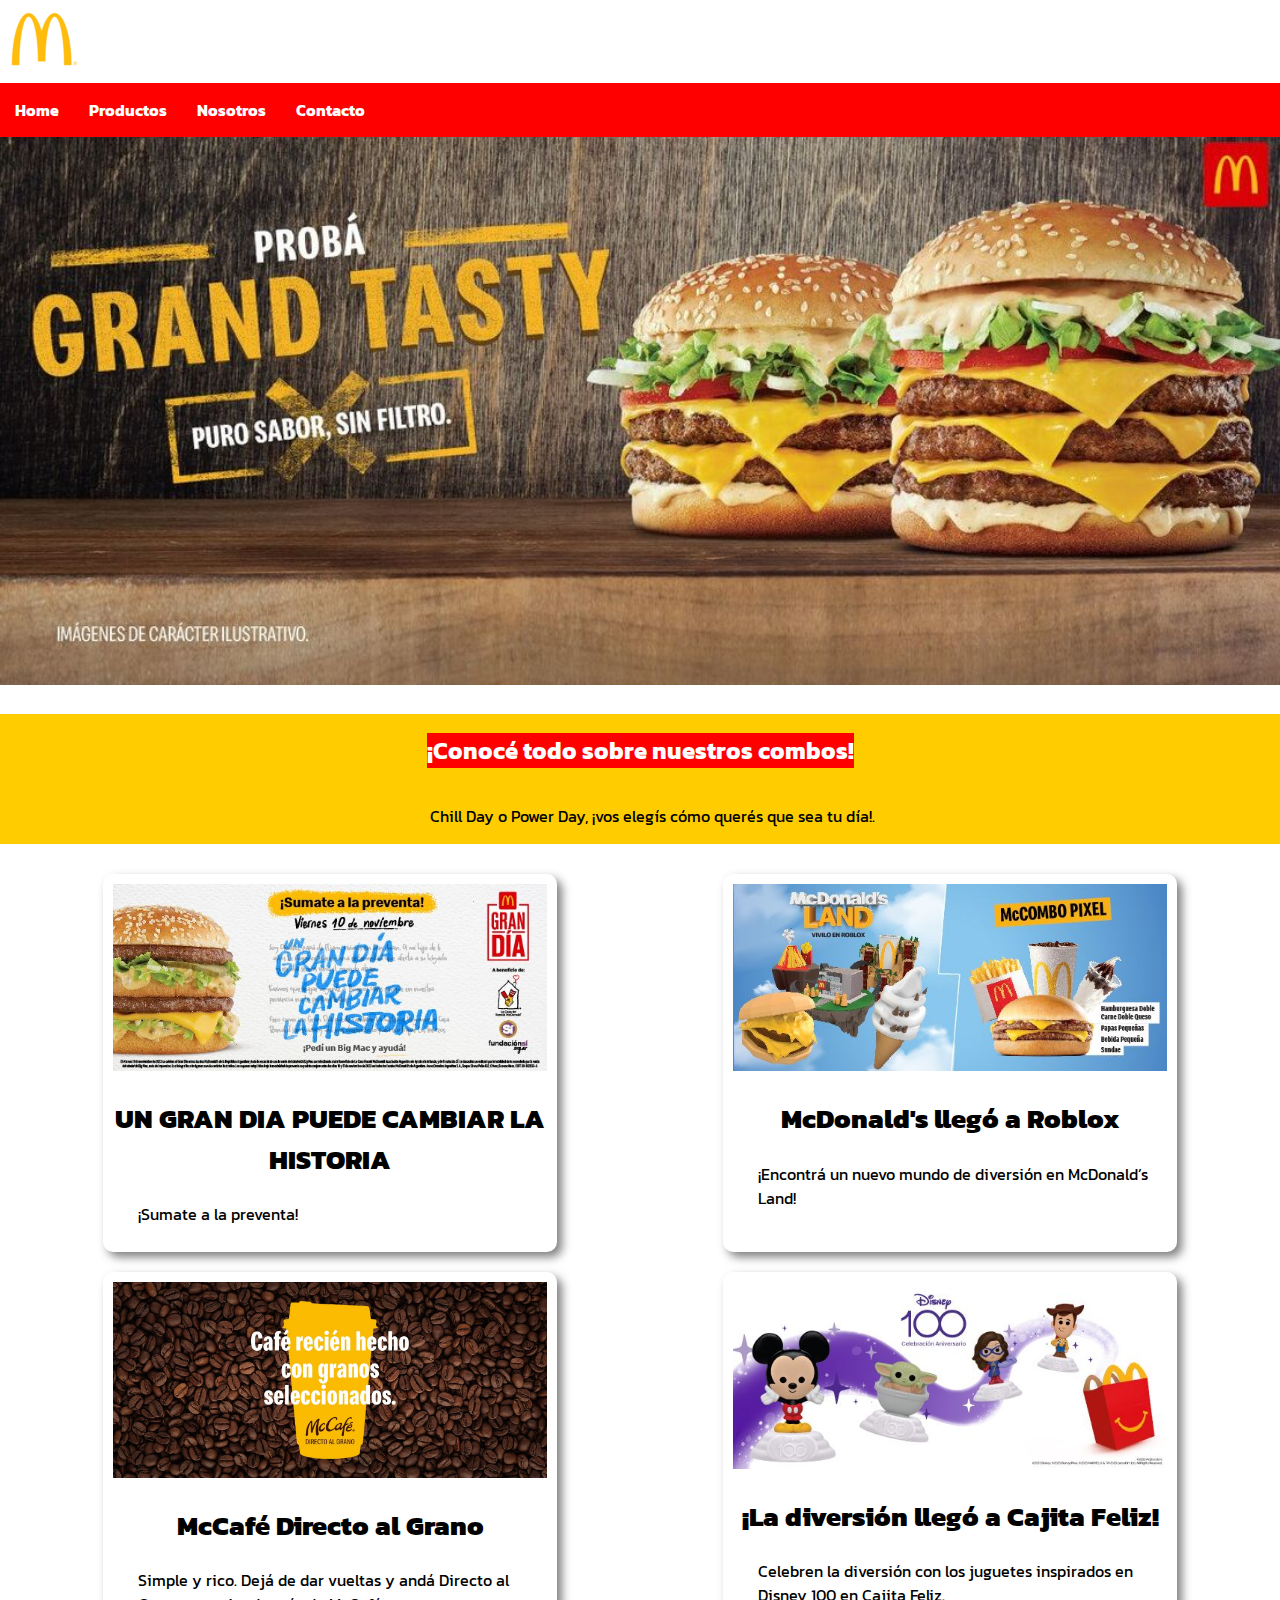
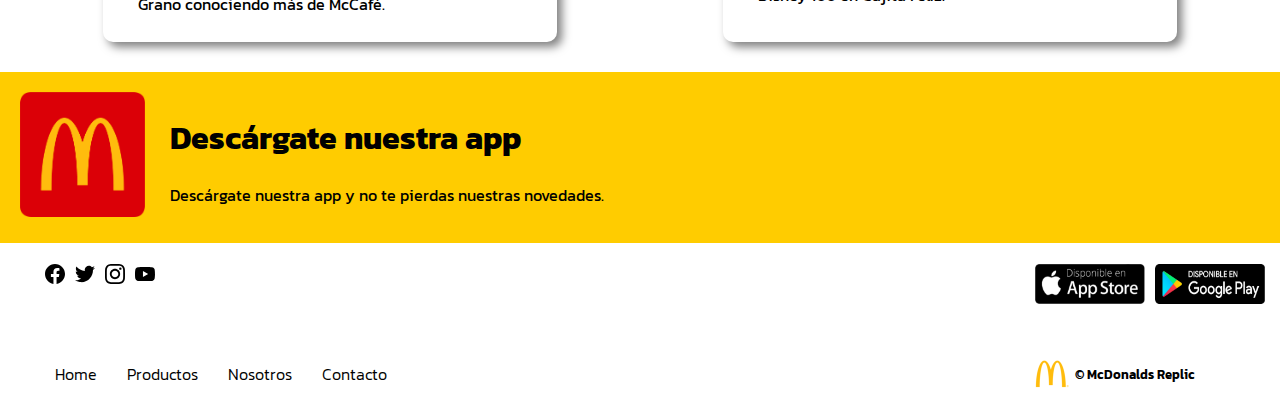
<file: index.html>
<!DOCTYPE html>
<html>
  <head>
    <title>© McDonalds Replic</title>
    <link rel="stylesheet" type="text/css" href="styles.css" />
    <link rel="preconnect" href="https://fonts.gstatic.com" />
    <link href="https://fonts.googleapis.com/css2?family=Kanit:wght@400;700&display=swap" rel="stylesheet"/>
    <link rel="icon" href="./public/assets/icons/mcdonalds-logo-bg-red.ico">
  </head>

  <body>
    <header class="header">
      <div class="logo">
        <img
          src="./public/assets/icons/mcdonalds-logo.png"
          alt="Logo de Mc Donalds"
        />
      </div>
      <nav class="navbar">
        <ul>
          <li><a href="index.html">Home</a></li>
          <li><a href="productos.html">Productos</a></li>
          <li><a href="nosotros.html">Nosotros</a></li>
          <li><a href="contacto.html">Contacto</a></li>
        </ul>
      </nav>
    </header>

    <section class="hero">
        <img id="portada"
          src="./public/assets/img/HERO_MD_03.jpg"
          alt="Hamburguesa Tasty TRIPLE"
        />
      </div>
    </section>

   <div class="combos">
    <h2>¡Conocé todo sobre nuestros combos!</h2>
    <p> Chill Day o Power Day, ¡vos elegís cómo querés que sea tu día!.</p>
   </div>
  

    <!-- Sección contenedora de cajas de Promos -->

    <section class="cajas_promo">
      
      <div class="box">
        <img src="./public/assets/img/Promo_Box1.jpg" alt="Favorito 1" />
        <h2>UN GRAN DIA PUEDE CAMBIAR LA HISTORIA</h2>
        <p>¡Sumate a la preventa!</p>
      </div>

      <div class="box">
        <img src="./public/assets/img/Promo_Box2.jpg" alt="Favorito 2" />
        <h2>McDonald's llegó a Roblox</h2>
        <p>¡Encontrá un nuevo mundo de diversión en McDonald’s Land!</p>
      </div>

      <div class="box">
        <img src="./public/assets/img/Promo_Box3.jpg" alt="Favorito 3" />
        <h2>McCafé Directo al Grano</h2>
        <p>Simple y rico. Dejá de dar vueltas y andá Directo al Grano conociendo más de McCafé.</p>
      </div>

      <div class="box">
        <img src="./public/assets/img/Promo_Box4.jpg" alt="Favorito 4" />
        <h2>¡La diversión llegó a Cajita Feliz!</h2>
        <p>Celebren la diversión con los juguetes inspirados en Disney 100 en Cajita Feliz.</p>
      </div>
    </section>

    <!-- Sección de Footer -->
    
    <footer class="footer">

      <section class="container_final" >
        <div> 
          <img src="./public/assets/icons/mcdonalds-logo-bg-red.png" alt="logo footer">
        </div>

        <div>
          <h1>Descárgate nuestra app</h1>
          <p> Descárgate nuestra app y no te pierdas nuestras novedades.</p>
        </div>
        
      </section>
  
       <section class="container_icons">
        
        <ul class="container_social">
          <li><img src="./public/assets/icons/facebook.svg" alt="facebook"></li>
          <li><img src="./public/assets/icons/twitter.svg" alt="twitter"></li>
          <li><img src="./public/assets/icons/instagram.svg" alt="instagram"></li>
          <li><img src="./public/assets/icons/youtube.svg" alt="youtube"></li>
        </ul>

        <ul class="container_app">
          <li><img src="./public/assets/img/app_store.png" alt="app store"></li>
          <li><img src="./public/assets/img/google_play.png" alt="play store"></li>
        </ul>
        
        </section>
        

        <section class="container_final_footer">


          <nav class="navbar_footer">
            <ul>
              <li><a href="index.html">Home</a></li>
              <li><a href="productos.html">Productos</a></li>
              <li><a href="nosotros.html">Nosotros</a></li>
              <li><a href="contacto.html">Contacto</a></li>
            </ul>
          </nav>
          

          <div class="logo_footer">
            <img src="./public/assets/icons/mcdonalds-logo.png" alt="logo footer">
            <h5> © McDonalds Replic </h5>
          </div>

        </section>


    </footer>




  </body>
</html>
</file>
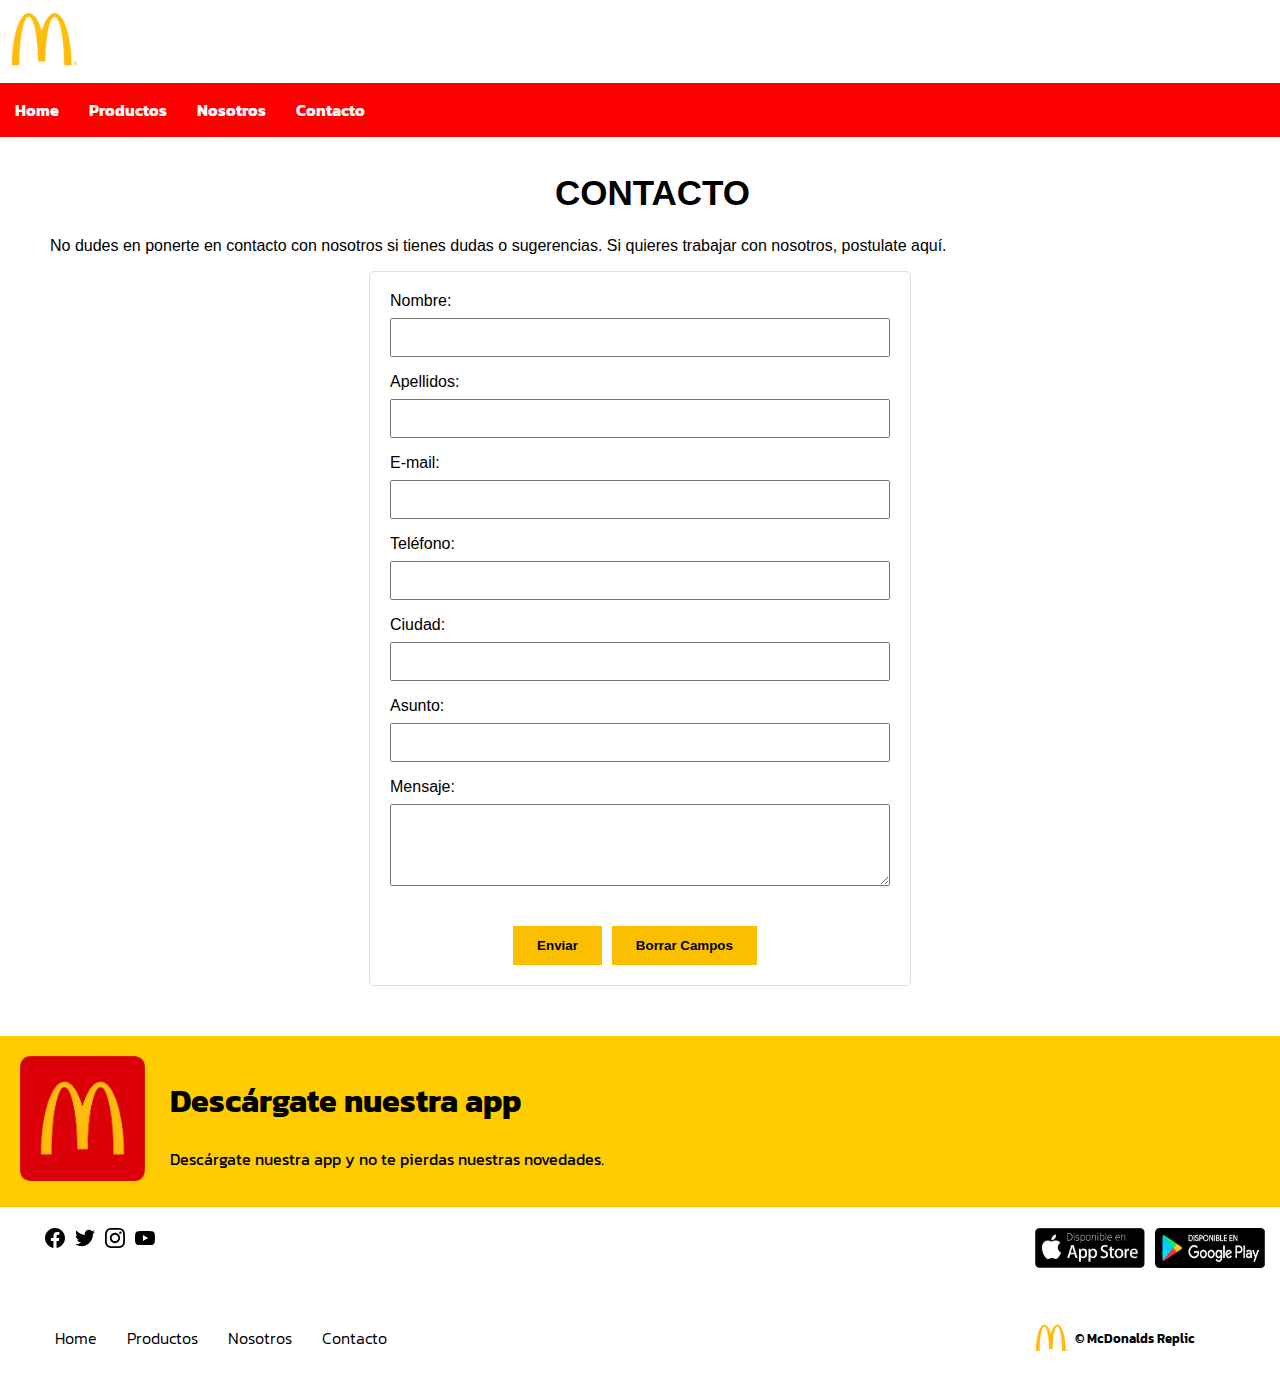
<file: contacto.html>
<!DOCTYPE html>
<html>
  <head>
    <title>© McDonalds Replic</title>
    <link
      rel="stylesheet"
      type="text/css"
      href="./public/css/styles_contacto.css"
    />
    <link rel="preconnect" href="https://fonts.gstatic.com" />
    <link
      href="https://fonts.googleapis.com/css2?family=Kanit:wght@400;700&display=swap"
      rel="stylesheet"
    />
    <link rel="icon" href="./public/assets/icons/mcdonalds-logo-bg-red.ico" />
  </head>

  <body>
    <header class="header">
      <div class="logo">
        <img
          src="./public/assets/icons/mcdonalds-logo.png"
          alt="Logo de Mc Donalds"
        />
      </div>
      <nav class="navbar">
        <ul>
          <li><a href="index.html">Home</a></li>
          <li><a href="productos.html">Productos</a></li>
          <li><a href="nosotros.html">Nosotros</a></li>
          <li><a href="contacto.html">Contacto</a></li>
        </ul>
      </nav>
      
    </header>


    <section class="contacto"> 
      <h1>CONTACTO</h1>
      <p>No dudes en ponerte en contacto con nosotros si tienes dudas o sugerencias.
        Si quieres trabajar con nosotros, postulate aquí. </p>
    </section>
      
    

    <form class="formulario" action="">
      <label for="nombre">Nombre:</label>
      <input type="text" id="nombre" name="nombre" required />

      <label for="apellidos">Apellidos:</label>
      <input type="text" id="apellidos" name="apellidos" required />

      <label for="email">E-mail:</label>
      <input type="email" id="email" name="email" required />

      <label for="telefono">Teléfono:</label>
      <input type="tel" id="telefono" name="telefono" />

      <label for="ciudad">Ciudad:</label>
      <input type="text" id="ciudad" name="ciudad" />

      <label for="asunto">Asunto:</label>
      <input type="text" id="asunto" name="asunto" />

      <label for="mensaje">Mensaje:</label>
      <textarea id="mensaje" name="mensaje" rows="4" required></textarea>

      <div class="boton">
        <button type="submit">Enviar</button>
        <button type="reset">Borrar Campos</button>
      </div>

    </form>

     <!-- Sección de Footer -->
  
  <footer class="footer">

    <section class="container_final" >
      <div> 
        <img src="./public/assets/icons/mcdonalds-logo-bg-red.png" alt="logo footer">
      </div>

      <div>
        <h1>Descárgate nuestra app</h1>
        <p> Descárgate nuestra app y no te pierdas nuestras novedades.</p>
      </div>
      
    </section>

     <section class="container_icons">
      
      <ul class="container_social">
        <li><img src="./public/assets/icons/facebook.svg" alt="facebook"></li>
        <li><img src="./public/assets/icons/twitter.svg" alt="twitter"></li>
        <li><img src="./public/assets/icons/instagram.svg" alt="instagram"></li>
        <li><img src="./public/assets/icons/youtube.svg" alt="youtube"></li>
      </ul>

      <ul class="container_app">
        <li><img src="./public/assets/img/app_store.png" alt="app store"></li>
        <li><img src="./public/assets/img/google_play.png" alt="play store"></li>
      </ul>
      
      </section>
      

      <section class="container_final_footer">


        <nav class="navbar_footer">
          <ul>
            <li><a href="index.html">Home</a></li>
            <li><a href="productos.html">Productos</a></li>
            <li><a href="nosotros.html">Nosotros</a></li>
            <li><a href="contacto.html">Contacto</a></li>
          </ul>
        </nav>
        

        <div class="logo_footer">
          <img src="./public/assets/icons/mcdonalds-logo.png" alt="logo footer">
          <h5> © McDonalds Replic </h5>
        </div>

      </section>

  </footer>

  </body>

</html>
</file>
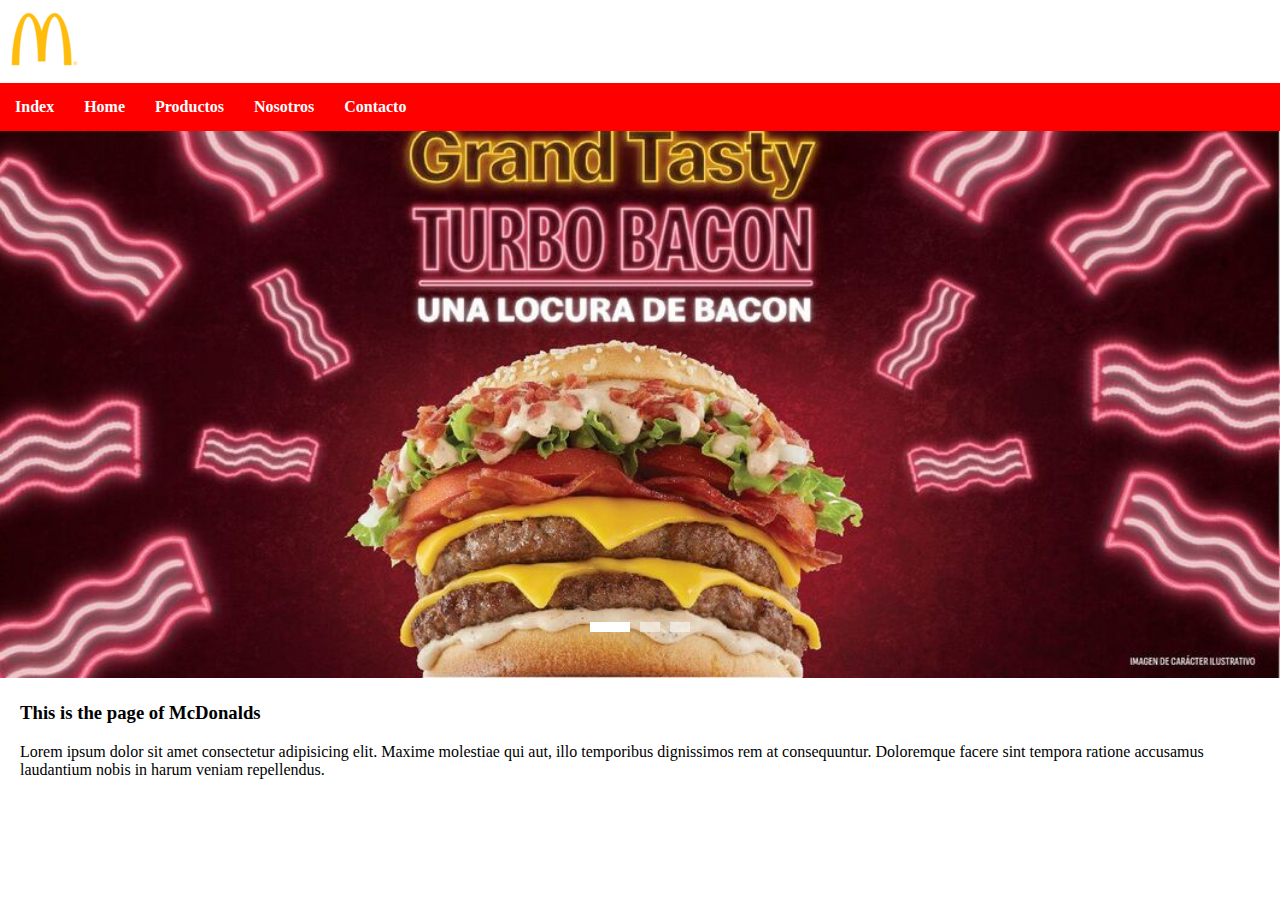
<file: home.html>
<!DOCTYPE html>
<html>
  <head>
    <title>© McDonalds Replic</title>
    <link rel="stylesheet" type="text/css" href="./public/css/styles_home.css" />
    <link rel="preconnect" href="https://fonts.gstatic.com" />
    <link href="https://fonts.googleapis.com/css2?family=Kanit:wght@400;700&display=swap" rel="stylesheet" />
    <link rel="icon" href="./public/assets/icons/mcdonalds-logo-bg-red.ico">
  </head>

  <body>
    <header class="header">
      <div class="logo">
        <img
          src="./public/assets/icons/mcdonalds-logo.png"
          alt="Logo de Mc Donalds"
        />
      </div>
      <nav class="navbar">
        <ul>
          <li><a href="index.html">Index</a></li>
          <li><a href="home.html">Home</a></li>
          <li><a href="productos.html">Productos</a></li>
          <li><a href="nosotros.html">Nosotros</a></li>
          <li><a href="contacto.html">Contacto</a></li>
        </ul>
      </nav>
    </header>

    <section class="container">
      <div class="slider">
        <input type="radio" name="slider" id="slide_1" checked />
        <input type="radio" name="slider" id="slide_2" />
        <input type="radio" name="slider" id="slide_3" />

        <div class="buttons">
          <label for="slide_1"></label>
          <label for="slide_2"></label>
          <label for="slide_3"></label>
        </div>

        <div class="content">
          <div class="primer_slide">
            <img src="./public/assets/img/HERO_MD_01.jpg" alt="">
          </div>

          <div class="segundo_slide">
            <img src="./public/assets/img/HERO_MD_02.jpg" alt="">
          </div>

          <div class="tercer_slide">
            <img src="./public/assets/img/HERO_MD_03.jpg" alt="">
          </div>
          
        </div>
      </div>
    </section>

    <main>
      <h3>This is the page of McDonalds</h3>
      <p>
        Lorem ipsum dolor sit amet consectetur adipisicing elit. Maxime
        molestiae qui aut, illo temporibus dignissimos rem at consequuntur.
        Doloremque facere sint tempora ratione accusamus laudantium nobis in
        harum veniam repellendus.
      </p>
    </main>
  </body>
</html>
</file>
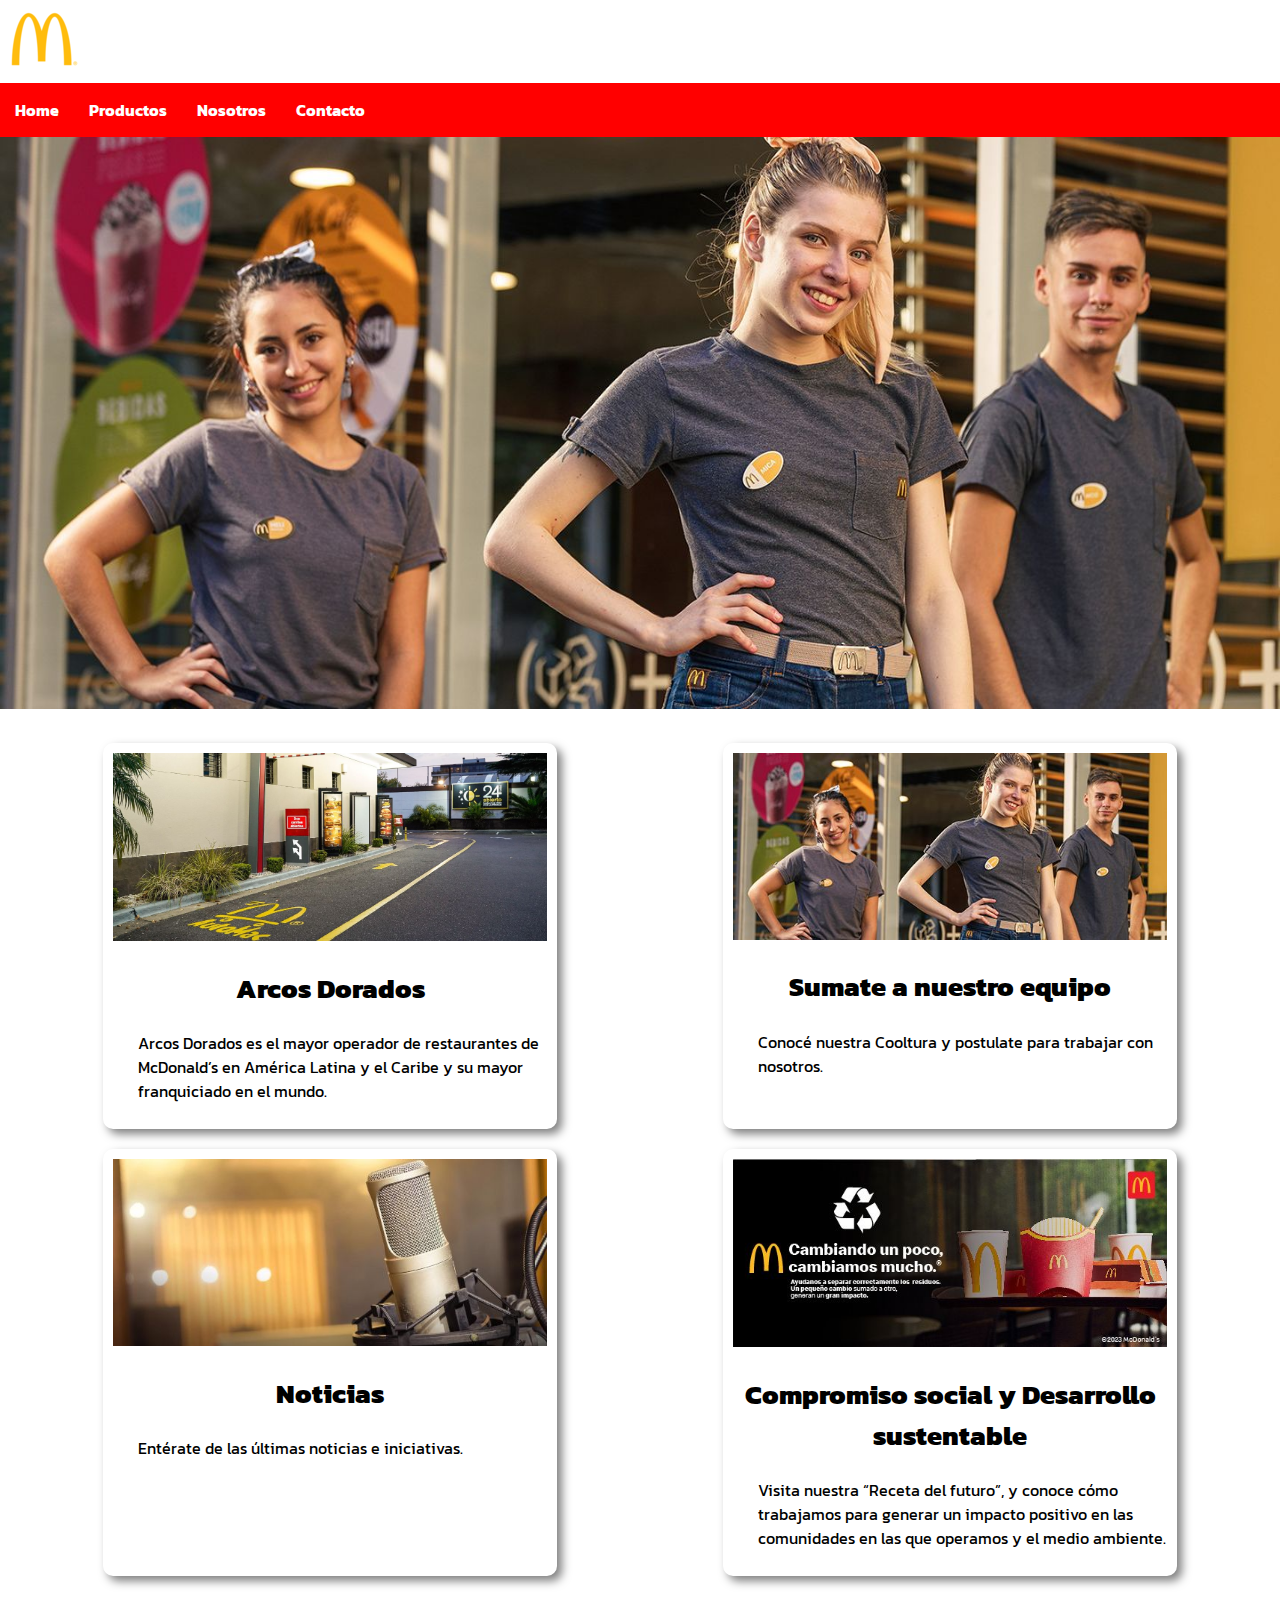
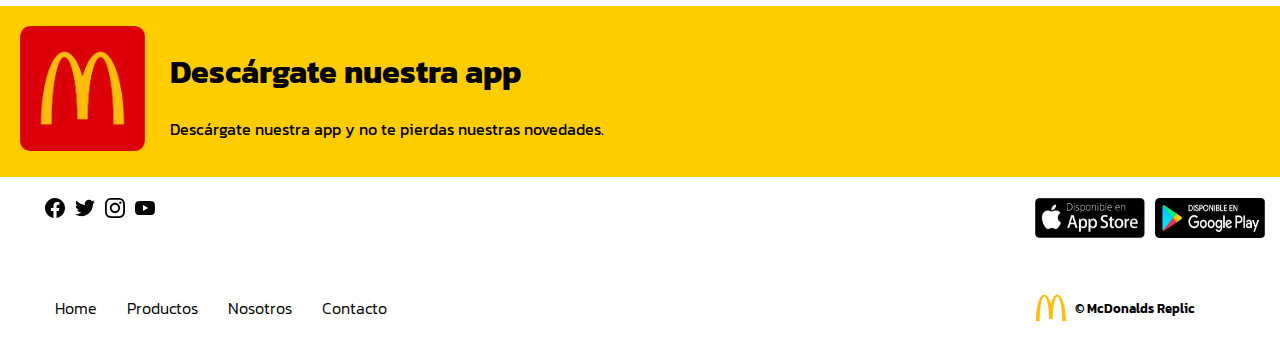
<file: nosotros.html>
<!DOCTYPE html>
<html>
  <head>
    <title>© McDonalds Replic</title>
    <link rel="stylesheet" type="text/css" href="./public/css/styles_nosotros.css" />
    <link rel="preconnect" href="https://fonts.gstatic.com" />
    <link href="https://fonts.googleapis.com/css2?family=Kanit:wght@400;700&display=swap" rel="stylesheet" />
    <link rel="icon" href="./public/assets/icons/mcdonalds-logo-bg-red.ico">
  </head>

  <body>
    <header class="header">
      <div class="logo">
        <img
          src="./public/assets/icons/mcdonalds-logo.png"
          alt="Logo de Mc Donalds"
        />
      </div>
      <nav class="navbar">
        <ul>
          <li><a href="index.html">Home</a></li>
          <li><a href="productos.html">Productos</a></li>
          <li><a href="nosotros.html">Nosotros</a></li>
          <li><a href="contacto.html">Contacto</a></li>
        </ul>
      </nav>
    </header>

    <section class="hero">
      <img id="portada"
        src="./public/assets/img/HERO_Nosotros.jpg"
        alt="Hamburguesa Tasty TRIPLE"
      />
    </div>
  </section>

 

  <!-- Sección contenedora de cajas de Promos -->

  <section class="cajas_promo">
    
    <div class="box">
      <img src="./public/assets/img/Nosotros_Box1.jpg" alt="Box 1" />
      <h2>Arcos Dorados</h2>
      <p>Arcos Dorados es el mayor operador de restaurantes de McDonald’s en América Latina y el 
        Caribe y su mayor franquiciado en el mundo.</p>
    </div>

    <div class="box">
      <img src="./public/assets/img/Nosotros_Box2.jpg" alt="Box 2" />
      <h2>Sumate a nuestro equipo</h2>
      <p>Conocé nuestra Cooltura y postulate para trabajar con nosotros.</p>
    </div>

    <div class="box">
      <img src="./public/assets/img/Nosotros_Box3.jpg" alt="Box 3" />
      <h2>Noticias</h2>
      <p>Entérate de las últimas noticias e iniciativas.</p>
    </div>

    <div class="box">
      <img src="./public/assets/img/Nosotros_Box4.jpg" alt="Box 4" />
      <h2>Compromiso social y Desarrollo sustentable</h2>
      <p>Visita nuestra “Receta del futuro”, y conoce cómo trabajamos 
        para generar un impacto positivo en las comunidades en las que operamos y el medio ambiente.</p>
    </div>
  </section>

  <!-- Sección de Footer -->
  
  <footer class="footer">

    <section class="container_final" >
      <div> 
        <img src="./public/assets/icons/mcdonalds-logo-bg-red.png" alt="logo footer">
      </div>

      <div>
        <h1>Descárgate nuestra app</h1>
        <p> Descárgate nuestra app y no te pierdas nuestras novedades.</p>
      </div>
      
    </section>

     <section class="container_icons">
      
      <ul class="container_social">
        <li><img src="./public/assets/icons/facebook.svg" alt="facebook"></li>
        <li><img src="./public/assets/icons/twitter.svg" alt="twitter"></li>
        <li><img src="./public/assets/icons/instagram.svg" alt="instagram"></li>
        <li><img src="./public/assets/icons/youtube.svg" alt="youtube"></li>
      </ul>

      <ul class="container_app">
        <li><img src="./public/assets/img/app_store.png" alt="app store"></li>
        <li><img src="./public/assets/img/google_play.png" alt="play store"></li>
      </ul>
      
      </section>
      

      <section class="container_final_footer">


        <nav class="navbar_footer">
          <ul>
            <li><a href="index.html">Home</a></li>
            <li><a href="productos.html">Productos</a></li>
            <li><a href="nosotros.html">Nosotros</a></li>
            <li><a href="contacto.html">Contacto</a></li>
          </ul>
        </nav>
        

        <div class="logo_footer">
          <img src="./public/assets/icons/mcdonalds-logo.png" alt="logo footer">
          <h5> © McDonalds Replic </h5>
        </div>

      </section>

  </footer>



  </body>
</html>
</file>
<file: styles.css>
/* Estilo del Header  */

.logo {
  max-width: 100%;
  height: auto;
  size: 30%;
}

h1 {
  text-align: center;
}

.header {
  margin-top: 0px;
  position: fixed;
  z-index: 2;
  background-color: rgb(255, 255, 255);
  width: 100%;
}

.navbar ul {
  list-style-type: none;
  background-color: #ff0000;
  padding: 0px;
  margin: 0px;
  overflow: hidden;
}

.navbar a {
  color: rgb(255, 255, 255);
  font-weight: 700;
  text-decoration: none;
  background-color: #ff0000;
  padding: 15px;
  display: block;
  text-align: center;
  font-family: "Kanit", sans-serif;
}

.navbar a:hover {
  background-color: rgb(250, 192, 0);
}

.navbar li {
  float: left;
}

/* .hero {
  width: 100%;
  height: 400px;
  background-color: rgb(250, 192, 0);
  text-align: right;
  padding-top: 95px;
  padding-bottom: 100px;
  
} */

/* Estilo del Body y el Hero (portada principal) */

body {
  margin: 0px;
}

h1,h2,h3,p {
  font-family: "Kanit", sans-serif;
}

.hero {
  padding-top: 130px;
  width: 100%;
}
.hero img {
  width: 100%;
  height: auto;
}


/* Estilo de las cajas contenedoras de las promos del Home y contenedor final body */

.cajas_promo {
  margin-top: 0px;
  display: flex;
  flex-wrap: wrap;
  justify-content: space-around;
  padding: 20px;
}

.box {
  width: 35%;
  background-color: #ffffff;
  border: 5px rgb(0, 0, 0);
  box-shadow: 5px 5px 10px rgba(0, 0, 0, 0.5);
  border-radius: 10px;
  margin: 10px;
  padding: 10px;
  text-align: center;
  transition: background-color 0.3s;
}

.box img {
  max-width: 100%;
  height: auto;
}

.box h2 {
  font-size: 1.7em;
  color: rgb(0, 0, 0);
  font-weight: 800;
}

.box p {
  color: #000000;
}

.box:hover {
  background-color: #ffcc00;
}
.box:hover h2 {
  color: black;
}
.box:hover p {
  color: black;
}


.combos {
  display: flex;
  background-color: #ffcc00;
  flex-direction: column;
  align-items: center;
  margin-top: 25px;
}
.combos h2 {
  color: #ffffff;
  background-color: #ff0000;
}

/* Estilo del Footer */

li {
  float: left;
}

ul {
  list-style-type: none;
}

.footer {
  font-family: "Kanit", sans-serif;
  width: 100%;
}

.container_final {
  padding: 20px;
}

.container_final {
  display: flex;
  background-color: #ffcc00;
}


.container_final img {
  width: 125px;
}

.container_final h1,
p {
  text-align: left;
  margin-left: 25px;
}

.container_icons {
  display: flex;
}

.container_social {
  display: flex;
}

.container_social img {
  width: 20px;
  margin: 5px;
}

.container_app {
  display: flex;
  justify-content: end;
  padding-right: 35px;
  margin-left: 830px;
}

.container_app img {
  width: 110px;
  height: 40px;
  margin: 5px;
}

.container_final_footer {
  display: flex;
}

.navbar_footer {
  display: flex;
  justify-content: start;
}
.navbar_footer a {
  color: rgb(0, 0, 0);
  font-weight: 300;
  text-decoration: none;
  padding: 15px;
  display: block;
  text-align: center;
  font-family: "Kanit", sans-serif;
}

.logo_footer {
  display: flex;
  align-items: center;
  justify-content: end;
  margin-left: 628px;
}

.logo_footer img {
  width: 45px;
}

.logo_footer h5 {
  font-weight: 600;
}
</file>
<file: public/css/styles_contacto.css>
/* Estilo del Header  */

.logo {
  max-width: 100%;
  height: auto;
  size: 30%;
}

h1 {
  text-align: center;
}

.header {
  margin-top: 0px;
  position: fixed;
  z-index: 2;
  background-color: rgb(255, 255, 255);
  width: 100%;
}

.navbar ul {
  list-style-type: none;
  background-color: #ff0000;
  padding: 0px;
  margin: 0px;
  overflow: hidden;
}

.navbar a {
  color: rgb(255, 255, 255);
  font-weight: 700;
  text-decoration: none;
  background-color: #ff0000;
  padding: 15px;
  display: block;
  text-align: center;
  font-family: "Kanit", sans-serif;
}

.navbar a:hover {
  background-color: rgb(250, 192, 0);
}

.navbar li {
  float: left;
}

/* Estilo del Body y de Contacto */

body {
  font-family: Arial, sans-serif;
  margin: 0;
  padding: 0;
  box-sizing: border-box;
}

.contacto {
  padding-top: 150px;
  margin-left: 25px;
}

.contacto h1,
p {
  text-align: center;
}

.contacto h1 {
  font-weight: 800;
  font-size: 35px;
}

/* Estilo del Formulario */

form {
  max-width: 500px;
  margin: auto;
  padding: 20px;
  border: 1px solid #ddd;
  border-radius: 5px;
}

label {
  display: block;
  margin-bottom: 8px;
}

input,
textarea {
  width: 100%;
  padding: 10px;
  margin-bottom: 16px;
  box-sizing: border-box;
}

button {
  padding: 12px 24px;
  background-color: rgb(250, 192, 0);
  color: #000000;
  border: none;
  cursor: pointer;
  font-weight: 600;
}

button:hover {
  background-color: #ff0000;
}

.boton {
  display: flex;
  justify-content: center;
  align-items: center;
  margin-top: 20px;
}

.boton button {
  margin-right: 10px;
}

/* Estilo del Footer */

li {
  float: left;
}

ul {
  list-style-type: none;
}

.footer {
  font-family: "Kanit", sans-serif;
  width: 100%;
  margin-top: 50px;
}

.container_final {
  padding: 20px;
}

.container_final {
  display: flex;
  background-color: #ffcc00;
}

.container_final img {
  width: 125px;
}

.container_final h1,
p {
  text-align: left;
  margin-left: 25px;
}

.container_icons {
  display: flex;
}

.container_social {
  display: flex;
}

.container_social img {
  width: 20px;
  margin: 5px;
}

.container_app {
  display: flex;
  justify-content: end;
  padding-right: 35px;
  margin-left: 830px;
}

.container_app img {
  width: 110px;
  height: 40px;
  margin: 5px;
}

.container_final_footer {
  display: flex;
}

.navbar_footer {
  display: flex;
  justify-content: start;
}
.navbar_footer a {
  color: rgb(0, 0, 0);
  font-weight: 300;
  text-decoration: none;
  padding: 15px;
  display: block;
  text-align: center;
  font-family: "Kanit", sans-serif;
}

.logo_footer {
  display: flex;
  align-items: center;
  justify-content: end;
  margin-left: 628px;
}

.logo_footer img {
  width: 45px;
}

.logo_footer h5 {
  font-weight: 600;
}

/* Estilos para pantallas más pequeñas */
@media only screen and (max-width: 600px) {
  form {
    padding: 15px;
  }
  input,
  textarea {
    padding: 8px;
  }
  button {
    padding: 10px 20px;
  }
}
</file>
<file: public/css/styles_home.css>
.logo {
    max-width: 100%;
    height: auto;
    size: 30%;
  }
  
  h1 {
    text-align: center;
  }
  
  .header {
    position: fixed;
    z-index: 2;
    background-color: rgb(255, 255, 255);
    width: 100%;
  }
  
  .navbar ul {
    list-style-type: none;
    background-color: #ff0000;
    padding: 0px;
    margin: 0px;
    overflow: hidden;
  }
  
  .navbar a {
    color: rgb(255, 255, 255);
    font-weight: 700;
    text-decoration: none;
    background-color: #ff0000;
    padding: 15px;
    display: block;
    text-align: center;
  }
  
  .navbar a:hover {
    background-color: rgb(250, 192, 0);
  }
  
  .navbar li {
    float: left;
  }
  
  body {
    margin: 0px;
  }
  
  main {
    margin: 20px;
  }
  
  .container {
    position: relative;
    display: flex;
    max-width: 100%;
  }
  
  .slider input {
    visibility: hidden;
    display: none;
  }
  
  .buttons {
    position: absolute;
    width: 100%;
    display: flex;
    justify-content: center;
    bottom: 50px;
    gap: 10px;
  }
  
  .buttons label {
    width: 20px;
    height: 10px;
    background-color: white;
    opacity: 0.5;
    cursor: pointer;
    z-index: 1;
    transition: 300ms ease-in-out;
  }
  
  .buttons label:hover {
    scale: 1.2;
    opacity: 1;
    background-color: #ff0000;
  }
  
  .slider input:nth-child(1):checked ~ .buttons label:nth-child(1),
  .slider input:nth-child(2):checked ~ .buttons label:nth-child(2),
  .slider input:nth-child(3):checked ~ .buttons label:nth-child(3) {
    opacity: 1;
    scroll-margin: 1.2;
    width: 40px;
  }
  
  .content {
    position: relative;
    width: 300vw;
    display: flex;
    transition: 400ms ease-in-out;
  }
  
  .content img {
    margin-top: 8%;
    max-width: 100%;
  
    width: 100vw;
    height: 45vw;
  }
  
  .primer_slide,
  .segundo_slide,
  .tercer_slide img {
    max-width: 100%;
    max-height: 100%;
    
  }
  
  .slider input:nth-child(1):checked ~ .content {
    left: 0;
  }
  
  .slider input:nth-child(2):checked ~ .content {
    left: -100vw;
  }
  
  .slider input:nth-child(3):checked ~ .content {
    left: -200vw;
  }
</file>
<file: public/css/styles_nosotros.css>
/* Estilo del Header  */

.logo {
  max-width: 100%;
  height: auto;
  size: 30%;
}

h1 {
  text-align: center;
}

.header {
  margin-top: 0px;
  position: fixed;
  z-index: 2;
  background-color: rgb(255, 255, 255);
  width: 100%;
}

.navbar ul {
  list-style-type: none;
  background-color: #ff0000;
  padding: 0px;
  margin: 0px;
  overflow: hidden;
}

.navbar a {
  color: rgb(255, 255, 255);
  font-weight: 700;
  text-decoration: none;
  background-color: #ff0000;
  padding: 15px;
  display: block;
  text-align: center;
  font-family: "Kanit", sans-serif;
}

.navbar a:hover {
  background-color: rgb(250, 192, 0);
}

.navbar li {
  float: left;
}

/* Estilo del Body y el Hero (portada principal) */

body {
  margin: 0px;
}

h1,h2,h3,p {
  font-family: "Kanit", sans-serif;
}

.hero {
  padding-top: 130px;
  width: 100%;
}
.hero img {
  width: 100%;
  height: auto;
}


/* Estilo de las cajas contenedoras de las promos del Home y contenedor final body */

.cajas_promo {
  margin-top: 0px;
  display: flex;
  flex-wrap: wrap;
  justify-content: space-around;
  padding: 20px;
}

.box {
  width: 35%;
  background-color: #ffffff;
  border: 5px rgb(0, 0, 0);
  box-shadow: 5px 5px 10px rgba(0, 0, 0, 0.5);
  border-radius: 10px;
  margin: 10px;
  padding: 10px;
  text-align: center;
  transition: background-color 0.3s;
}

.box img {
  max-width: 100%;
  height: auto;
}

.box h2 {
  font-size: 1.7em;
  color: rgb(0, 0, 0);
  font-weight: 800;
}

.box p {
  color: #000000;
}

.box:hover {
  background-color: #ffcc00;
}
.box:hover h2 {
  color: black;
}
.box:hover p {
  color: black;
}


/* Estilo del Footer */

li {
  float: left;
}

ul {
  list-style-type: none;
}

.footer {
  font-family: "Kanit", sans-serif;
  width: 100%;
}

.container_final {
  padding: 20px;
}

.container_final {
  display: flex;
  background-color: #ffcc00;
}


.container_final img {
  width: 125px;
}

.container_final h1,
p {
  text-align: left;
  margin-left: 25px;
}

.container_icons {
  display: flex;
}

.container_social {
  display: flex;
}

.container_social img {
  width: 20px;
  margin: 5px;
}

.container_app {
  display: flex;
  justify-content: end;
  padding-right: 35px;
  margin-left: 830px;
}

.container_app img {
  width: 110px;
  height: 40px;
  margin: 5px;
}

.container_final_footer {
  display: flex;
}

.navbar_footer {
  display: flex;
  justify-content: start;
}
.navbar_footer a {
  color: rgb(0, 0, 0);
  font-weight: 300;
  text-decoration: none;
  padding: 15px;
  display: block;
  text-align: center;
  font-family: "Kanit", sans-serif;
}

.logo_footer {
  display: flex;
  align-items: center;
  justify-content: end;
  margin-left: 628px;
}

.logo_footer img {
  width: 45px;
}

.logo_footer h5 {
  font-weight: 600;
}
</file>
